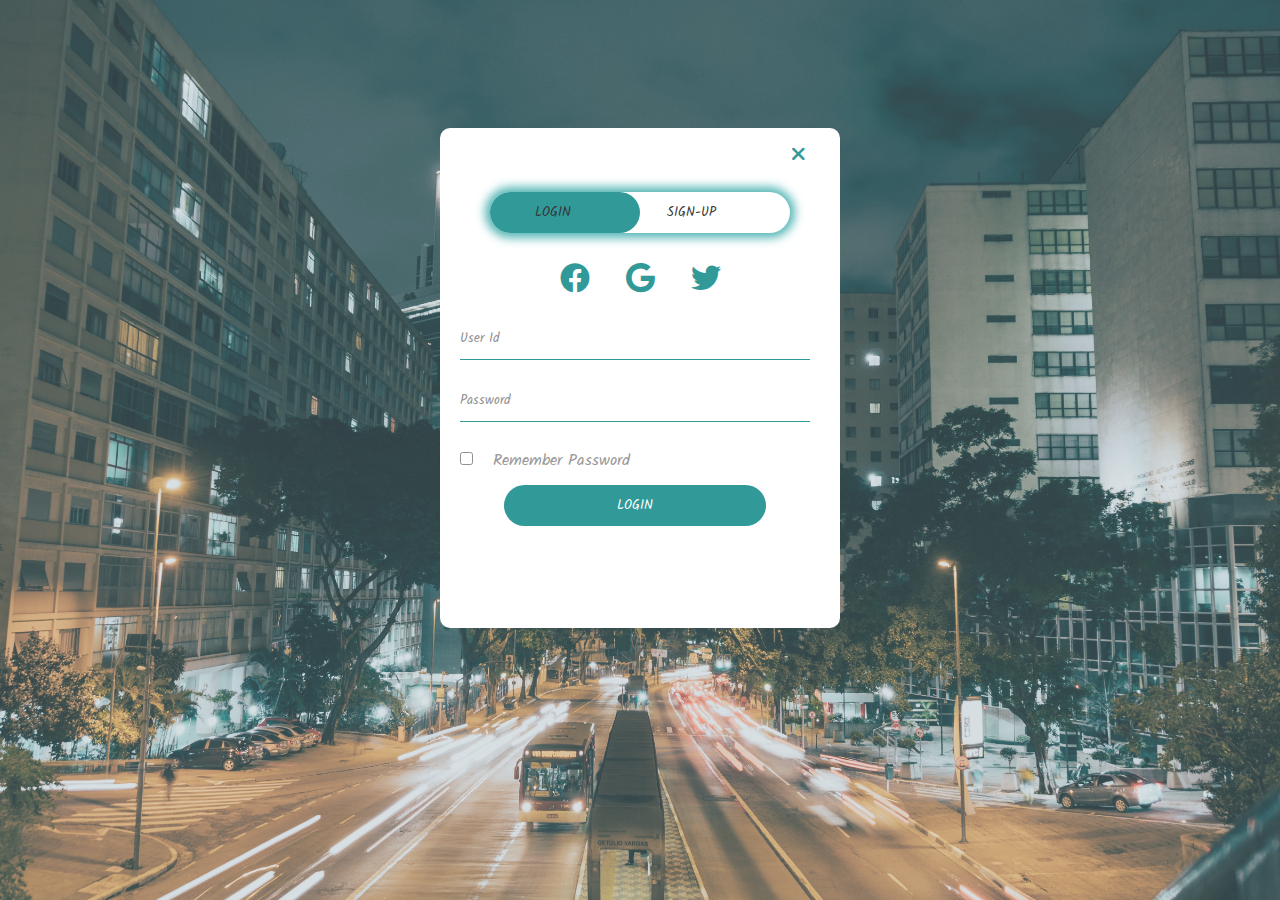
<file: login.html>
<!DOCTYPE html>
<html lang="en">

<head>
    <meta charset="UTF-8">
    <meta http-equiv="X-UA-Compatible" content="IE=edge">
    <meta name="viewport" content="width=device-width, initial-scale=1.0">
    <link rel="stylesheet" href="login_style.css">
    <link rel="stylesheet" href="https://cdnjs.cloudflare.com/ajax/libs/font-awesome/6.0.0-beta2/css/all.min.css">
    <link rel="preconnect" href="https://fonts.googleapis.com">
    <link rel="preconnect" href="https://fonts.gstatic.com" crossorigin>
    <link href="https://fonts.googleapis.com/css2?family=Kalam:wght@300;400;700&display=swap" rel="stylesheet">
    <title>Login page</title>
</head>

<body>
    <div class="container">
        <div class="box">
            <a href="index.html"><i class="fa-solid fa-xmark"> </i></a>
            <div class="button-box">
                <div id="btn"></div>
                <button class="toggle-button" onclick="login()">LOGIN</button>
                <button class="toggle-button" onclick="signup()">SIGN-UP</button>

            </div>
            <div class="icons">
                <span><i class="fa-brands fa-facebook"></i></span>
                <span><i class="fa-brands fa-google"></i></span>
                <span><i class="fa-brands fa-twitter"></i></span>

            </div>
            <form id="login" action="">
                <input type="text" class="name" placeholder="User Id" required>
                <input type="password" class="name" placeholder="Password" required>
                <input type="checkbox" class="check"><span>Remember Password</span>
                <button type="submit" class="submit-button">LOGIN</button>
            </form>
            <form id="signup" action="">
                <input type="text" class="name" placeholder="User Id " required>
                <input type="email" class="name" placeholder="Email Id" required>
                <input type="password" class="name" placeholder="Password" minlength="8" required>
                <input type="checkbox" class="check"><span>I agree to the terms and conditions</span>
                <button type="submit" class="submit-button">SIGN-UP</button>
            </form>
        </div>
    </div>
    <script>
        var x = document.getElementById('login');
        var y = document.getElementById('signup');
        var z = document.getElementById('btn');
        function signup() {
            // y.style.display="block";
            // x.style.display="none";
            // x.style.opacity="0";
            x.style.left = "-420px"
            y.style.left = "20px"
            z.style.left = "150px"
        }
        function login() {
            // x.style.display="block";
            // y.style.display="none";
            x.style.left = "20px"
            y.style.left = "420px"
            z.style.left = "0px"
        }
    </script>
</body>

</html>
</file>
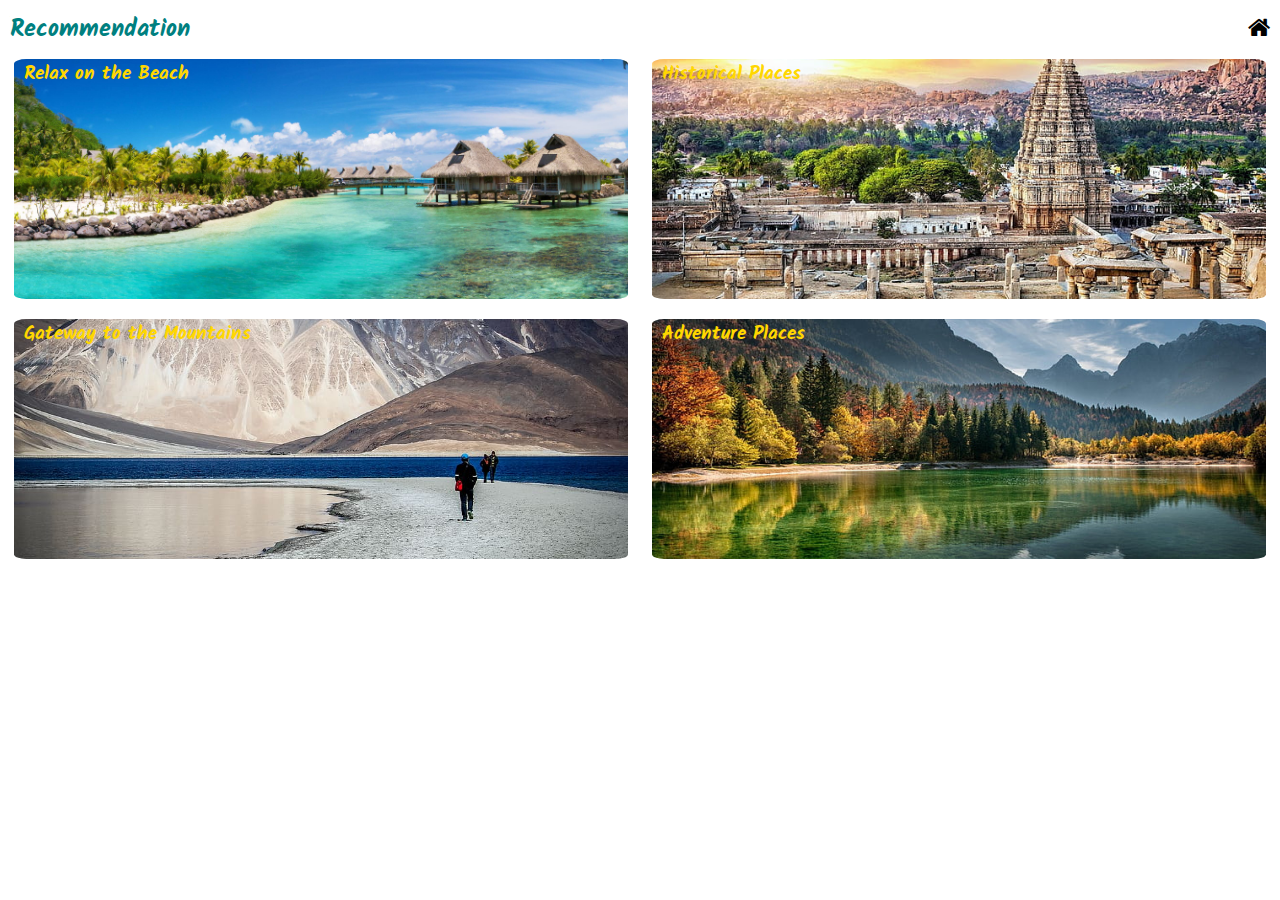
<file: recommendation.html>
<!DOCTYPE html>
<html lang="en">

<head>
    <meta charset="UTF-8">
    <meta http-equiv="X-UA-Compatible" content="IE=edge">
    <meta name="viewport" content="width=device-width, initial-scale=1.0">
    <title>Recommendation</title>
    <link rel="stylesheet" href="https://stackpath.bootstrapcdn.com/font-awesome/4.7.0/css/font-awesome.min.css">
    <link rel="preconnect" href="https://fonts.googleapis.com">
    <link rel="preconnect" href="https://fonts.gstatic.com" crossorigin>
    <link href="https://fonts.googleapis.com/css2?family=Kalam:wght@300;400;700&display=swap" rel="stylesheet">
    <link rel="stylesheet" href="recommendation.css">
</head>

<body>

    <div class="container">
        <div class="upper">
            <h2 style="color:teal;">Recommendation</h2>
            <h2 id="view"><a href="index.html"><i class="fa fa-home"></i></a></h2>
        </div>
        <div class="boxes">
            <div class="box-left">
                <div class="inner-box" id="box-1">
                    <h3>Relax on the Beach</h3>
                </div>
                <div class="inner-box" id="box-2">
                    <h3>Gateway to the Mountains</h3>
                </div>
            </div>
            <div class="box-right">
                <div class="inner-box" id="box-3">
                    <h3>Historical Places</h3>
                </div>
                <div class="inner-box" id="box-4">
                    <h3>Adventure Places</h3>
                </div>
            </div>

        </div>
    </div>
    
</body>

</html>
</file>
<file: login_style.css>
* {
    font-family: 'Kalam', cursive;
  margin: 0px;
  padding: 0px;
  box-sizing: border-box;
}

.container {
  height: 100%;
  width: 100%;
  background: url("./login_images/background.jpg") no-repeat center center/cover;
  position: absolute;
  opacity: 0.8;
}
.box {
  position: relative;
  width: 400px;
  height: 500px;
  margin: 10% auto;
  background-color: white;
  padding: 2px;
  border-radius: 10px;
  overflow: hidden;
}
.button-box {
  position: relative;
  width: 300px;
  /* height: 30px; */
  margin: 30px auto;
  /* background-color: aqua; */
  box-shadow: 0px 0px 10px 5px rgb(45, 165, 165);
  border-radius: 50px;
}
.toggle-button{
    position: relative;
    padding: 10px 45px;
    background: transparent;
    cursor: pointer;
    border: 0;
}
#btn{
    position: absolute;
    top: 0;
    left: 0;
    width: 150px;
    height: 100%;
    background-color: teal;
    border-radius: 50px;
    transition: .5s;
}
.icons{
    text-align: center;
    margin: 30px auto;
}
.icons i{
    padding: 0px 15px;
    font-size: 30px;
    color: teal;
    cursor: pointer;
}
form{
    position: absolute;
    top: 180px;
    width: 350px;
    transition: .5s;
    /* display: block; */
    /* overflow: hidden; */
}
.name{
    /* display: block; */
    background: transparent;
    margin: 10px 0;
    border: 0;
    outline: none;
    border-bottom: 1px solid teal;
    width: 100%;
    padding: 10px 0;
}
.submit-button{
    width: 75%;
    margin: auto;
    display: block;
    outline: none;
    background-color: teal;
    color: white;
    padding: 10px 20px;
    border-radius: 50px;
    border: 0;
    cursor: pointer;
}
.check{
    margin: 20px;
    margin-left: 0px;
    cursor: pointer;
    /* color: grey; */
}
form span{
    color: gray;
}
#login{
    left: 20px;
    overflow: hidden;
}
#signup{
    left: 420px;
    overflow: hidden;
    /* display: none; */
}
a {
    position: relative;
    top: 10px;
    font-size: 20px;
    left: 350px;
    text-decoration: none;
    color: teal;
}
</file>
<file: recommendation.css>
*{
    box-sizing: border-box;
    margin: 0;
    padding: 0;
    font-family: 'Kalam', cursive;
}
.container{
    max-width: 100%;
    max-height: 100%;

}
.upper{
    /* width: 100%; */
    height: 10%;
    display: flex;
    justify-content: space-between;
    /* border: 2px solid black; */
    margin: 10px;
}
.boxes{
    display: flex;
    width: 100%;
    /* margin: 10px 10px; */
    height: 500px;
    /* flex-direction: column; */
    justify-content: space-evenly;
    align-items: center;
    /* border: 2px solid black; */
}
 .left{
     float: left;
}
 .right{
    float: right;
}
.box-left{
    padding: 2px;
    width: 50%;
    display: flex;
    flex-direction: column;
    margin-left: 2px;
    color:gold;
    /* background-color: grey; */
    /* border: 2px solid black; */
}
.box-right{
    padding: 2px;
    color:gold;
    width: 50%;
    margin-right: 2px;
    display: flex;
    flex-direction: column;
    /* background-color: khaki; */
    /* border: 2px solid black; */
}
.inner-box{
    margin: 10px 10px;
    /* border: 2px solid black; */
    border-radius: 2%;
}

#box-1{
    background: url(./recommendation_images/goa4.jpg) no-repeat center center/cover;
  height: 240px;
  /* line-height: 200px; */
  
}
#box-2{
    background: url(./recommendation_images/ladakh4.jpg) no-repeat center center/cover;
  height: 240px;
  /* line-height: 200px; */
  /* margin-top: 10px; */


}
#box-3{
    background: url(./recommendation_images/hampi4.jpg) no-repeat center center/cover;
  height: 240px;
  /* line-height: 200px; */

  
}
#box-4{
    background: url(./recommendation_images/srinagar3.jpg) no-repeat center center/cover;
    height: 240px;
    /* line-height: 200px; */
    /* margin-top: 10px; */

}
#view a{
    text-decoration: none;
    color: black;
}
#view a:hover{
    color:teal;
}

h3{
    margin-left: 10px;
    /* text-shadow: 2px solid black; */
}
</file>
